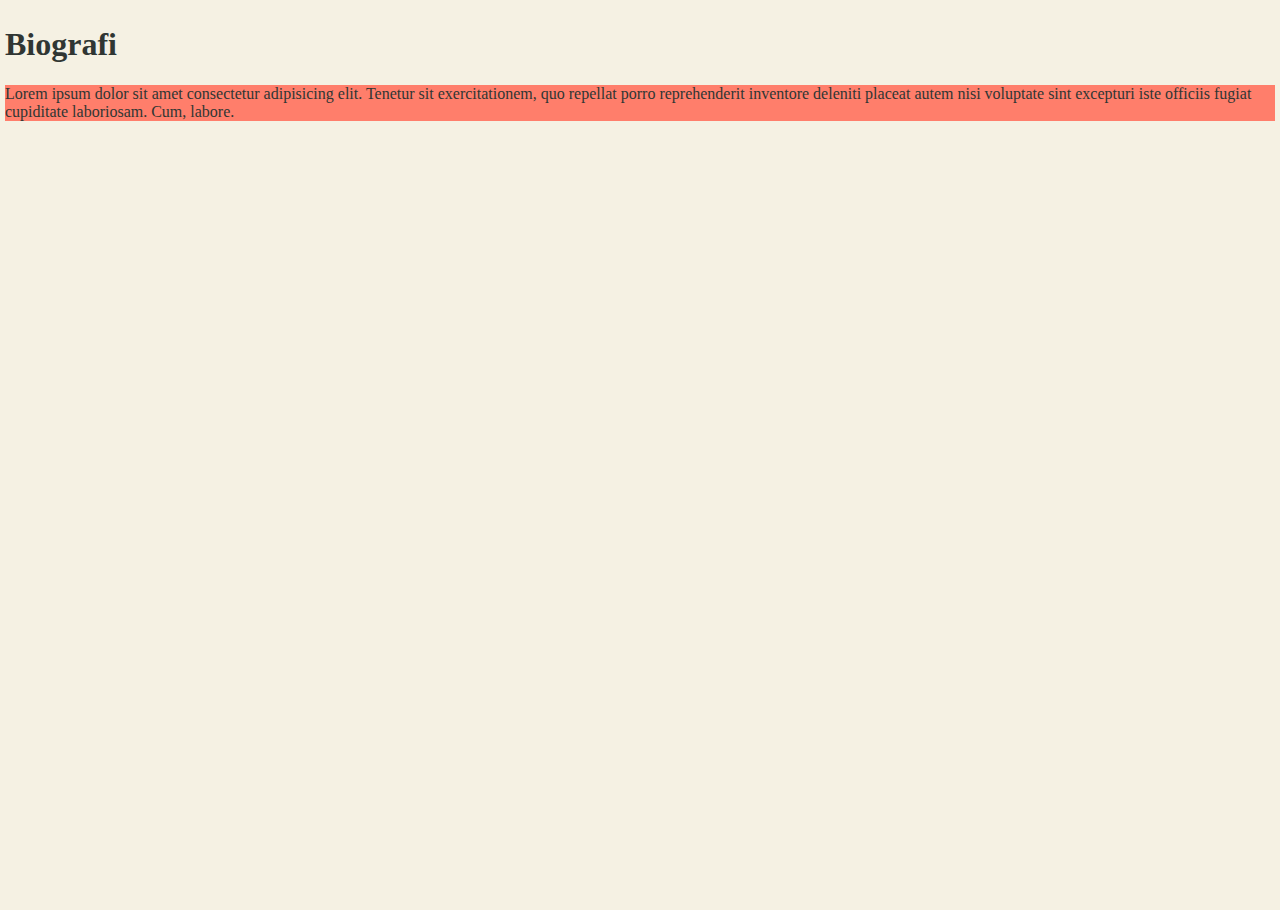
<file: html/bio.html>
<!DOCTYPE html>
<html lang="en">
<head>
    <meta charset="UTF-8">
    <meta name="viewport" content="width=device-width, initial-scale=1.0">
    <title>Bio</title>
    <link rel="stylesheet" href="..\css\bio.css">
</head>
<body>
    <header>
        <h1>Biografi</h1>
    </header>
    <main>
        <p> Lorem ipsum dolor sit amet consectetur adipisicing elit. Tenetur sit exercitationem, quo repellat porro reprehenderit inventore deleniti placeat autem nisi voluptate sint excepturi iste officiis fugiat cupiditate laboriosam. Cum, labore.
        </p>
    </main>
    <footer>

    </footer>
</body>
</html>
</file>
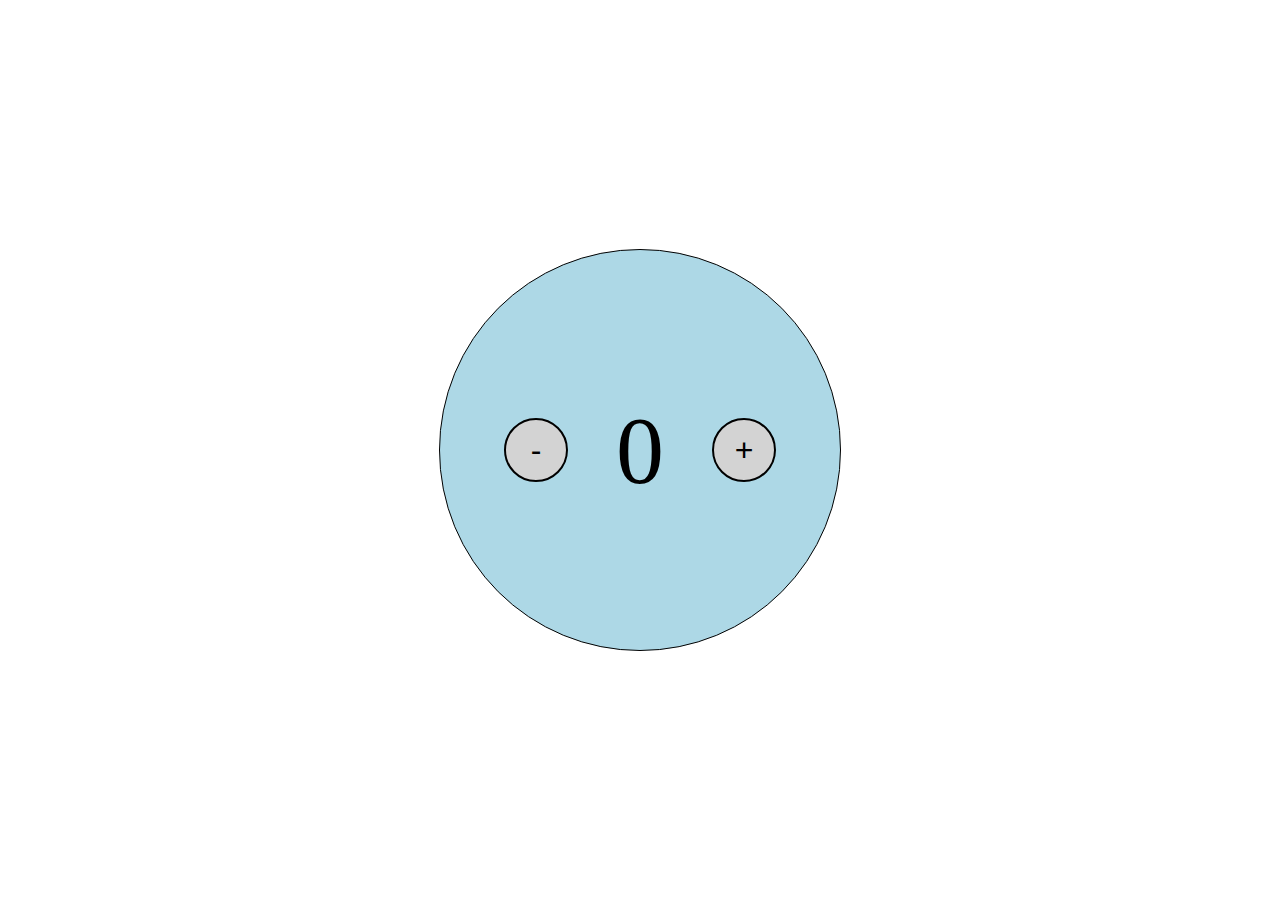
<file: html/counter.html>
<!DOCTYPE html>
<html lang="en">
<head>
    <meta charset="UTF-8">
    <meta name="viewport" content="width=device-width, initial-scale=1.0">
    <title>Counter</title>
    <script src="../javascript/counter.js" defer></script>
    <link rel="stylesheet" href="../css/counter.css">
</head>
<body>
    <div id="counter">
        <button class="move" id="minus">-</button>
        <p id="value">0</p>
        <button class="move" id="plus">+</button>
    </div>
</body>
</html>
</file>
<file: css/counter.css>
body, html {
    margin:0;
    padding:0;
    height:100%;
}
body {
    display:grid;
    align-items: center;
    justify-content: center;
}

#counter {
    display: flex;
    align-items: center;
    justify-content: center;
    font-size: 6em;
    gap:.5em;
    background-color: lightblue;
    width:400px;
    height:400px;
    border-radius: 50%;
    border:1px solid black;
}

.move {
    font-size: xx-large;
    width:2em;
    height:2em;
    background-color: lightgray;
    border-radius: 50%;
    border:2px solid black;
}
</file>
